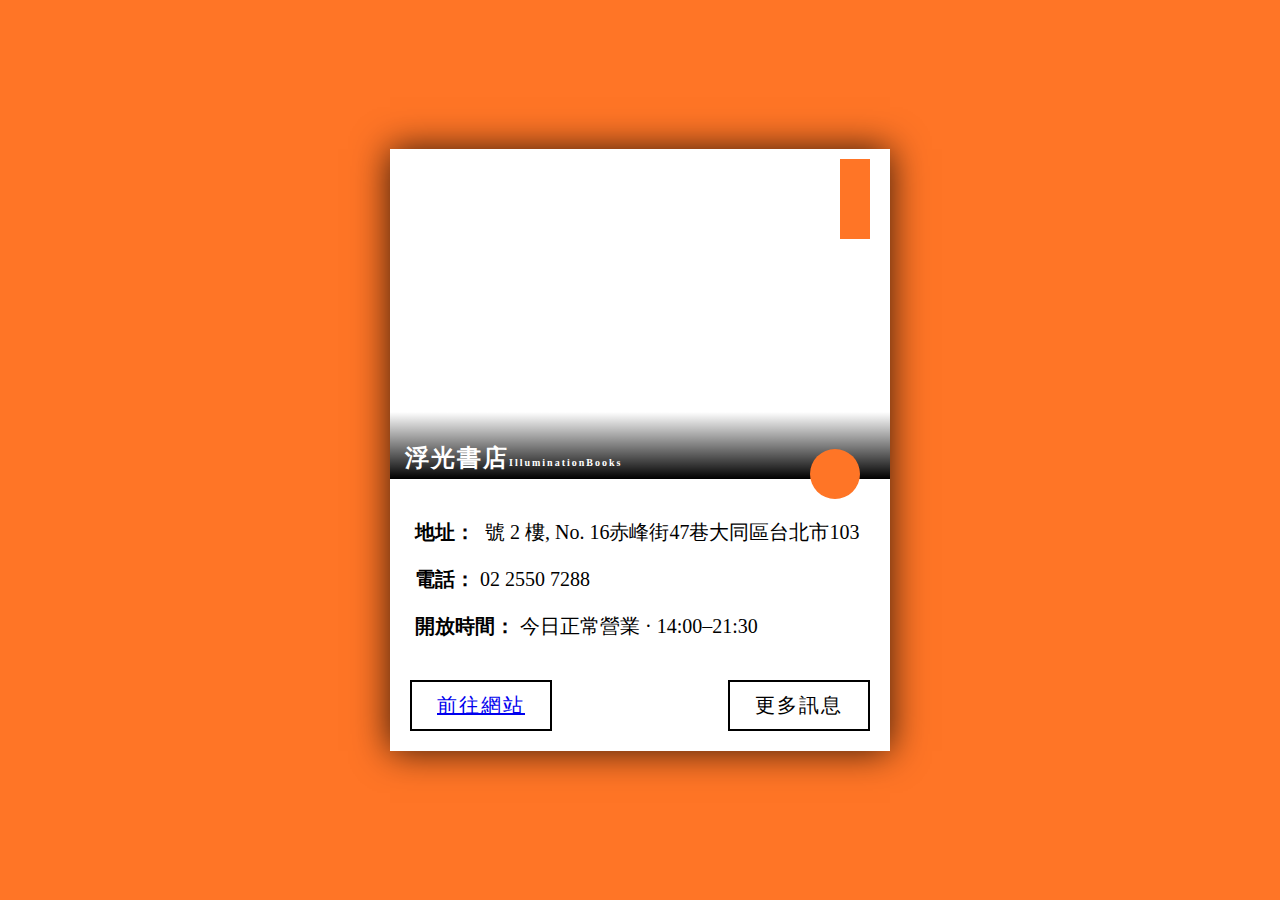
<file: 202403015/index.html>
<!DOCTYPE html>
<html lang="en">
<head>
    <meta charset="UTF-8">
    <meta http-equiv="X-UA-Compatible" content="IE=edge">
    <meta name="viewport" content="width=device-width, initial-scale=1.0">
    <title>浮光書店</title>
    <link rel="stylesheet" href="index.css">
</head>
<body>
    <div class="box">
        <div class="top">
            <h2 class="name">浮光書店<span class="smallText">IlluminationBooks</span></h2>
            <div class="tag"></div>
            <div class="cirbuttom"></div>
        </div>
        <div class="bottom">
            <ul>
                <li><h3>地址：</h3> 號 2 樓, No. 16赤峰街47巷大同區台北市103</li>
                <li><h3>電話：</h3>02 2550 7288</li>
                <li><h3>開放時間：</h3>今日正常營業 · 14:00–21:30</li>
            </ul>
            
            <div class="buttons">
                <div class="btn btnWebsite"><a href="https://www.books.com.tw/"target="_blank">前往網站</a></div>
                <div class="btn btnNews"><a href="page1.html"></a>更多訊息</div>
            </div>
            
        </div>
    </div>

</body>
</html>
</file>
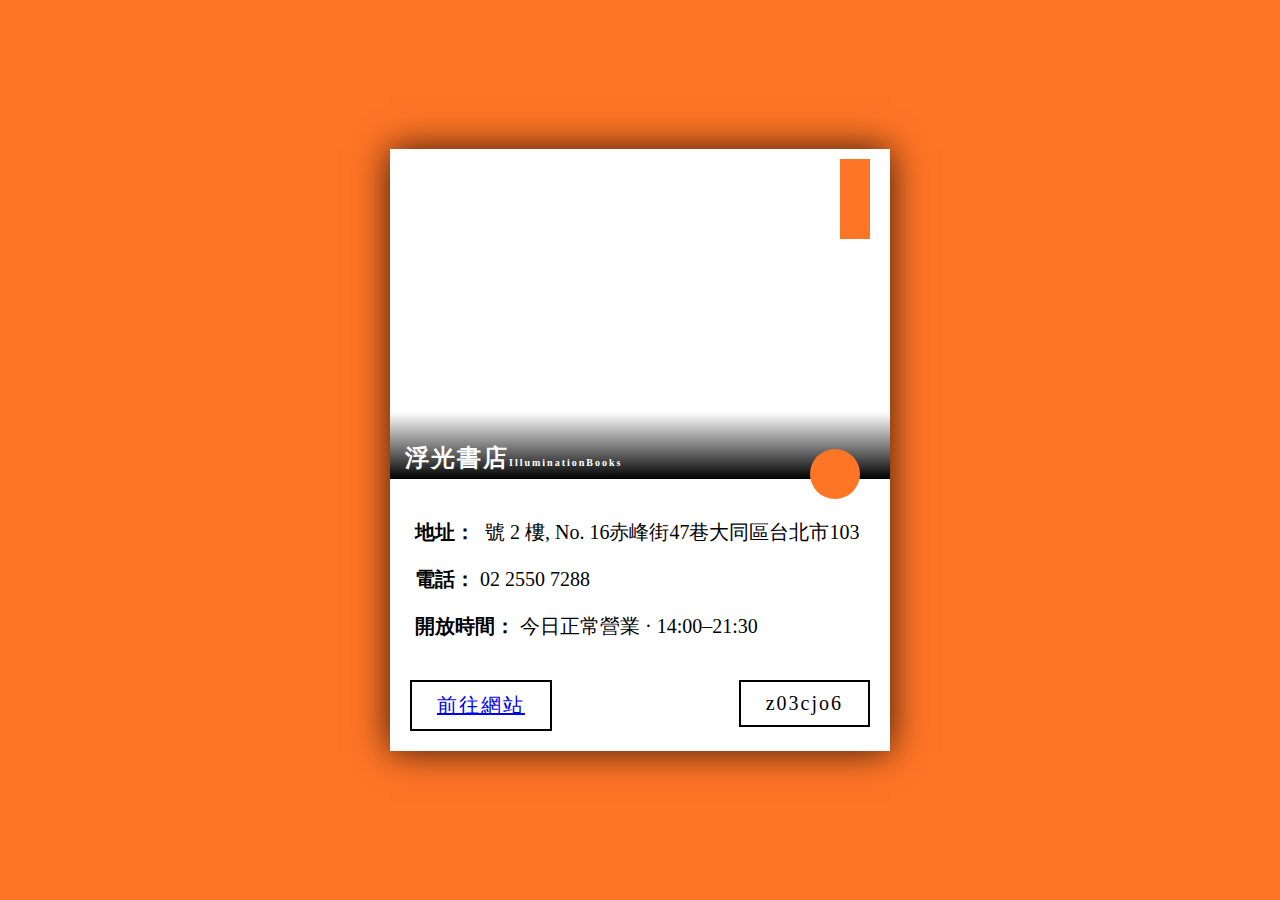
<file: 202403015/page1.html>
<!DOCTYPE html>
<html lang="en">
<head>
    <meta charset="UTF-8">
    <meta http-equiv="X-UA-Compatible" content="IE=edge">
    <meta name="viewport" content="width=device-width, initial-scale=1.0">
    <title>浮光書店</title>
    <link rel="stylesheet" href="index.css">
</head>
<body>
    <div class="box">
        <div class="top">
            <h2 class="name">浮光書店<span class="smallText">IlluminationBooks</span></h2>
            <div class="tag"></div>
            <div class="cirbuttom"></div>
        </div>
        <div class="bottom">
            <ul>
                <li><h3>地址：</h3> 號 2 樓, No. 16赤峰街47巷大同區台北市103</li>
                <li><h3>電話：</h3>02 2550 7288</li>
                <li><h3>開放時間：</h3>今日正常營業 · 14:00–21:30</li>
            </ul>
            
            <div class="buttons">
                <div class="btn btnWebsite"><a href="https://www.books.com.tw/"target="_blank">前往網站</a></div>
                <div class="btn btnNews"><a href="index.html"></a>z03cjo6
                </div>
            </div>
            
        </div>
    </div>

</body>
</html>
</file>
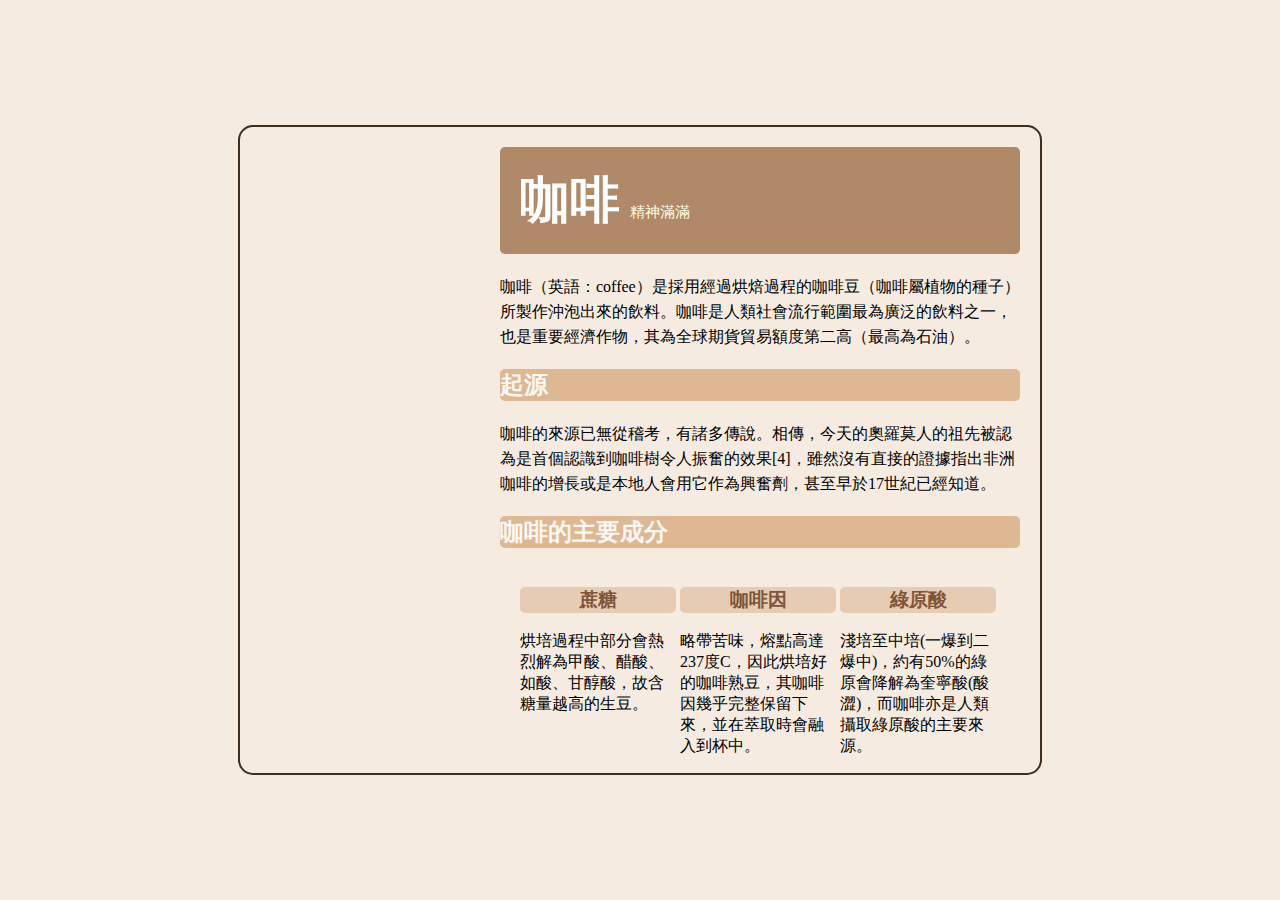
<file: coffee/c1.html>
<!DOCTYPE html>
<html lang="en">
<head>
    <meta charset="UTF-8">
    <meta http-equiv="X-UA-Compatible" content="IE=edge">
    <meta name="viewport" content="width=device-width, initial-scale=1.0">
    <title>咖啡的介紹</title>
    <link rel="stylesheet" href="c1.css">
</head>
<body>
  
<div class="card">
  <div class="left"></div>
  <div class="right">
<h1>咖啡<span class="smalltext">精神滿滿</span></h1>
<p>
咖啡（英語：coffee）是採用經過烘焙過程的咖啡豆（咖啡屬植物的種子）所製作沖泡出來的飲料。咖啡是人類社會流行範圍最為廣泛的飲料之一，也是重要經濟作物，其為全球期貨貿易額度第二高（最高為石油）。
</p>
<h2 class="speciatitle">起源</h2>
<p>咖啡的來源已無從稽考，有諸多傳說。相傳，今天的奧羅莫人的祖先被認為是首個認識到咖啡樹令人振奮的效果[4]，雖然沒有直接的證據指出非洲咖啡的增長或是本地人會用它作為興奮劑，甚至早於17世紀已經知道。</p>

<h2>咖啡的主要成分</h2>
    <ul>
      <li><h3>蔗糖</h3>烘培過程中部分會熱烈解為甲酸、醋酸、如酸、甘醇酸，故含糖量越高的生豆。</li>
      <li><h3>咖啡因</h3>略帶苦味，熔點高達237度C，因此烘培好的咖啡熟豆，其咖啡因幾乎完整保留下來，並在萃取時會融入到杯中。 </li>
      <li><h3>綠原酸</h3>淺培至中培(一爆到二爆中)，約有50%的綠原會降解為奎寧酸(酸澀)，而咖啡亦是人類攝取綠原酸的主要來源。</li>
    </ul>
</div>

</body>
</html>
</file>
<file: 202403015/index.css>
*{
    
    font-family: 微軟正黑體;
    font-size: 20px;
}
html,body{
    background-color: #ff7526;
    display: flex;
    justify-content: center;
    align-items: center;
    width: 100%;
    height: 100%;
    font-size: 14px;
    margin: 0px;
}
.box{
    width: 500px;
    background-color: #fff;
    box-shadow: 0px 0px 35px rgba(0,0,0,0.8);

}
.box:hover{
    box-shadow:(5px 5px 60px rgba(0,0,0,1));
    transform: translate(-5px,-5px);
}
.top{
    height:330px;
    background-image:url(https://pic.pimg.tw/sidney6811/1529508979-1559019819_n.jpg);
    background-size: cover;
    position: relative;   /*讓框內的文字為相對位置*/
  }
  .top .name{
    color: #fff;
    font-size: 24px;
    letter-spacing: 2px;
    position: absolute;
    margin:0; /*沒輸入這行，會因為h3預設與下框有距離*/
    left: 0px;
    bottom: 0px;
    padding: 5px 15px;
    letter-spacing: 2px; /*字間距離調大*/ 
    /*background-color:rgba(0,0,0,0.5);*/
    background: linear-gradient(transparent 0%,black 100%);
    width: 100%;
    padding-top: 30px;
    box-sizing: border-box;

  }
  .top .name .smallText{
    color: #ffffff;
    font-size: 10px;
  }
  .cirbuttom{
    width: 50px;
    height: 50px;
    background-color: #ff7526;
    position: absolute;
    right: 30px;
    bottom: -20px;
    border-radius: 25px;
  }
  .tag{
    width: 30px;
    height: 80px;
    background-color: #ff7526;
    position: absolute;
    right: 20px;
    top: 10px;
  }
  .bottom{
    padding: 10px 20px 20px 20px;/*上右下左*/
  }
  .bottom li{
    padding: 5px 0px;/*上下*/
  }
  .bottom h3{
    display: inline-block;
    margin: 5px;
  }
  .bottom ul{
    padding-left: 0px;/*上右下左*/
    list-style: none;
  }
  .buttons .btn{
     display: inline-block;
     letter-spacing: 2px;
     padding: 10px 25px;
     border: solid 2px black;
  }
 .btnNews{
    float: right;
    background-color: #fff;
  }
  .btnNews:hover{
    float: right;
    background-color: #fdc54c;
  }
  .buttons{
    margin-top: 30px;
  }
  .btnWebsite{
    transition: -0.5;
  }

  .btnWebsite:hover{
    background-color: #fdc54c;
  }
</file>
<file: coffee/c1.css>
/*{
  border: solid 1px;
}*/
html,body{
    width:100%;
    height:100%;
    background-color:#f5ebe0;
    margin:0px;
    /*產生置中的三條指令*/
    display:flex;
    /*左右置中*/
    justify-content:center;
    /*上下置中*/
    align-items:center;
    
  }
  .card{
    width:800px;
    display: flex; /*設定card以下的div都在同一行上面*/
    border: solid 2px #3f2d1a;
    border-radius: 15px;
    overflow:hidden;
  }
  .left{
    width:30%;
    background-image:
  url(https://upload.wikimedia.org/wikipedia/commons/thumb/c/c5/Roasted_coffee_beans.jpg/1280px-Roasted_coffee_beans.jpg);
  }
  .right{
    width:70%;
  }
  ul li{
    display:inline-block;
    width:30%;
    vertical-align:top;
  }
  h1{
    font-size:50px;
    color:#fff;
    background-color: #b08968;
    margin:20px;
    padding:20px;
    border-radius: 5px;
  }
h2{
  margin:20px;
  background-color: #ddb892;
  color:#f9f7f3;
  /*border: solid 2px #3f2d1a;*/
  border-radius: 5px;
}
  p{
    margin:20px;
    line-height:25px;
  }
  .smalltext{
    font-size:15px;
    color: #fefae0;
    margin-left:10px;
    font-weight: normal;
  } 
ul li h3{
  color: #7f5539;
  text-align:center;
  background-color:#e6ccb2;
  border-radius: 5px;
}
</file>
